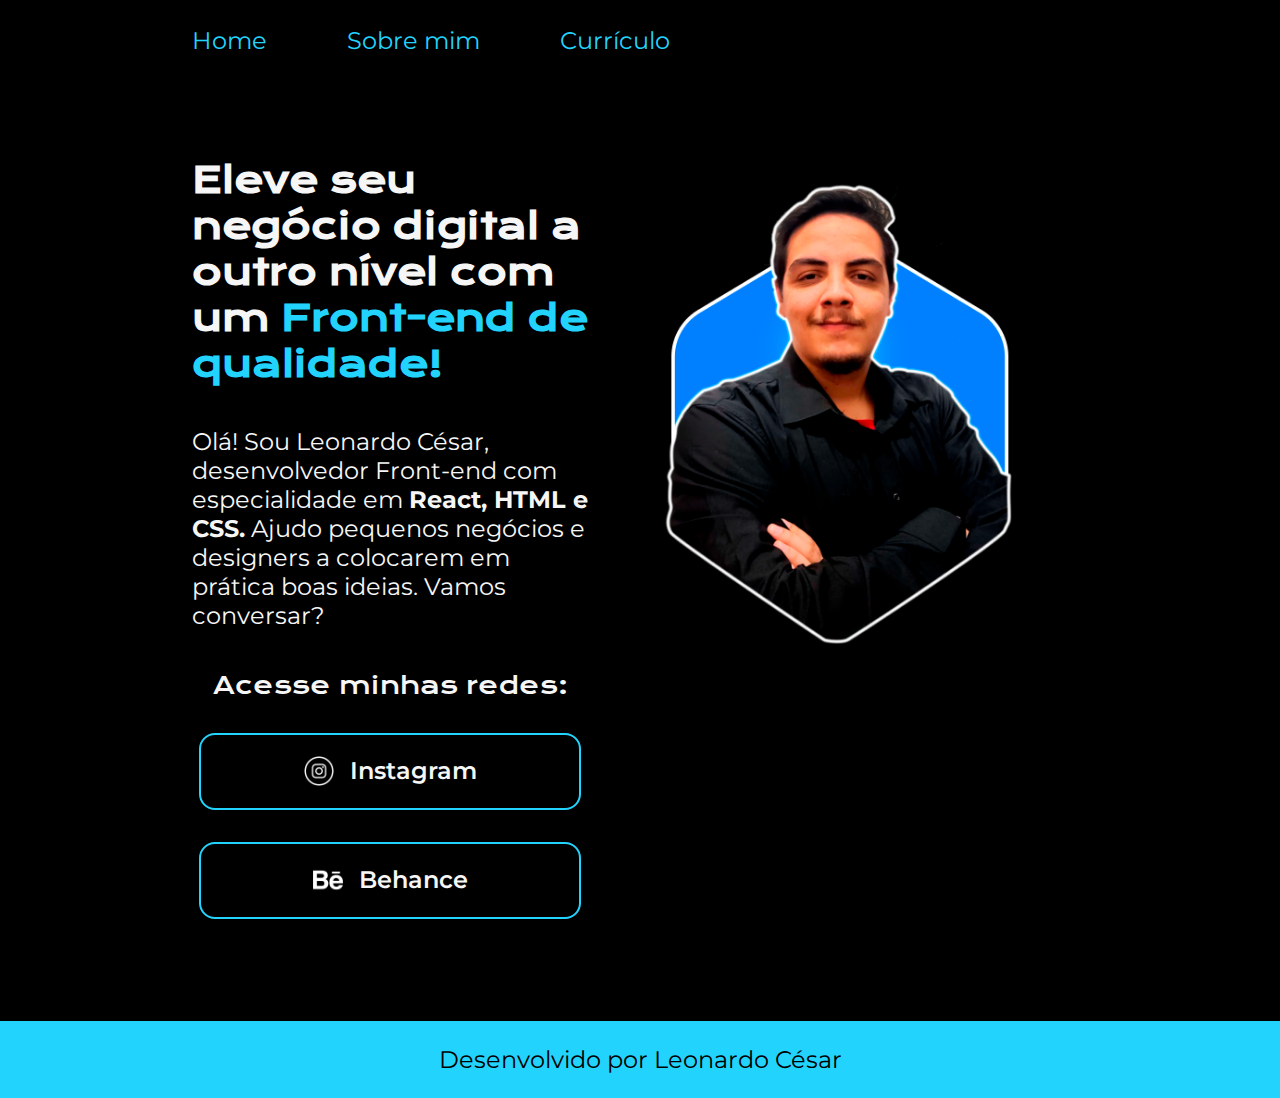
<file: index.html>
<!DOCTYPE html>
<html lang="pt-BR">
<head>
    <meta charset="UTF-8">
    <meta http-equiv="X-UA-Compatible" content="IE=edge">
    <meta name="viewport" content="width=device-width, initial-scale=1.0">
    <title>Portfólio</title>
    <link rel="stylesheet" href="./styles/style.css">
</head>
<body>
    <header class="cabecalho">
        <nav class="cabecalho__menu">
            <a class="cabecalho__menu__link" href="index.html">Home</a>
            <a class="cabecalho__menu__link" href="about.html">Sobre mim</a>
            <a class="cabecalho__menu__link" href="curriculum.html">Currículo</a>
        </nav>
    </header>
    <main class="apresentacao">
        <section class="apresentacao__conteudo">
            <h1 class="apresentacao__conteudo__titulo">Eleve seu negócio digital a outro nível com um <strong class="titulo-destaque">Front-end de qualidade!</strong></h1>
            <p class="apresentacao__conteudo__texto">Olá! Sou Leonardo César, desenvolvedor Front-end com especialidade em <strong>React, HTML e CSS.</strong> Ajudo pequenos negócios e designers a colocarem em prática boas ideias. Vamos conversar?</p>
            <div class="apresentacao__links">
                <h2 class="apresentacao__links__subtitulo">Acesse minhas redes:</h2>
                <a class="apresentacao__links__link" href="https://www.instagram.com/leoczar.santos/">
                    <img src=./assets/Instagram_logo.png width="30px" height="30px"> 
                    Instagram</a>
                <a class="apresentacao__links__link" href="https://www.behance.net/leonardocsar2">
                    <img src=./assets/behance-512.png width="30px" height="30px"> 
                    Behance</a>
            </div>
        </section>    
        <img class="minha foto" src="assets/Leonardo para site atualizado.png "  
        width=500px
        height=500px
        >

    </main>

    <footer class="rodape">
        <p> Desenvolvido por Leonardo César</p>
    </footer>
</body>
</html>
</file>
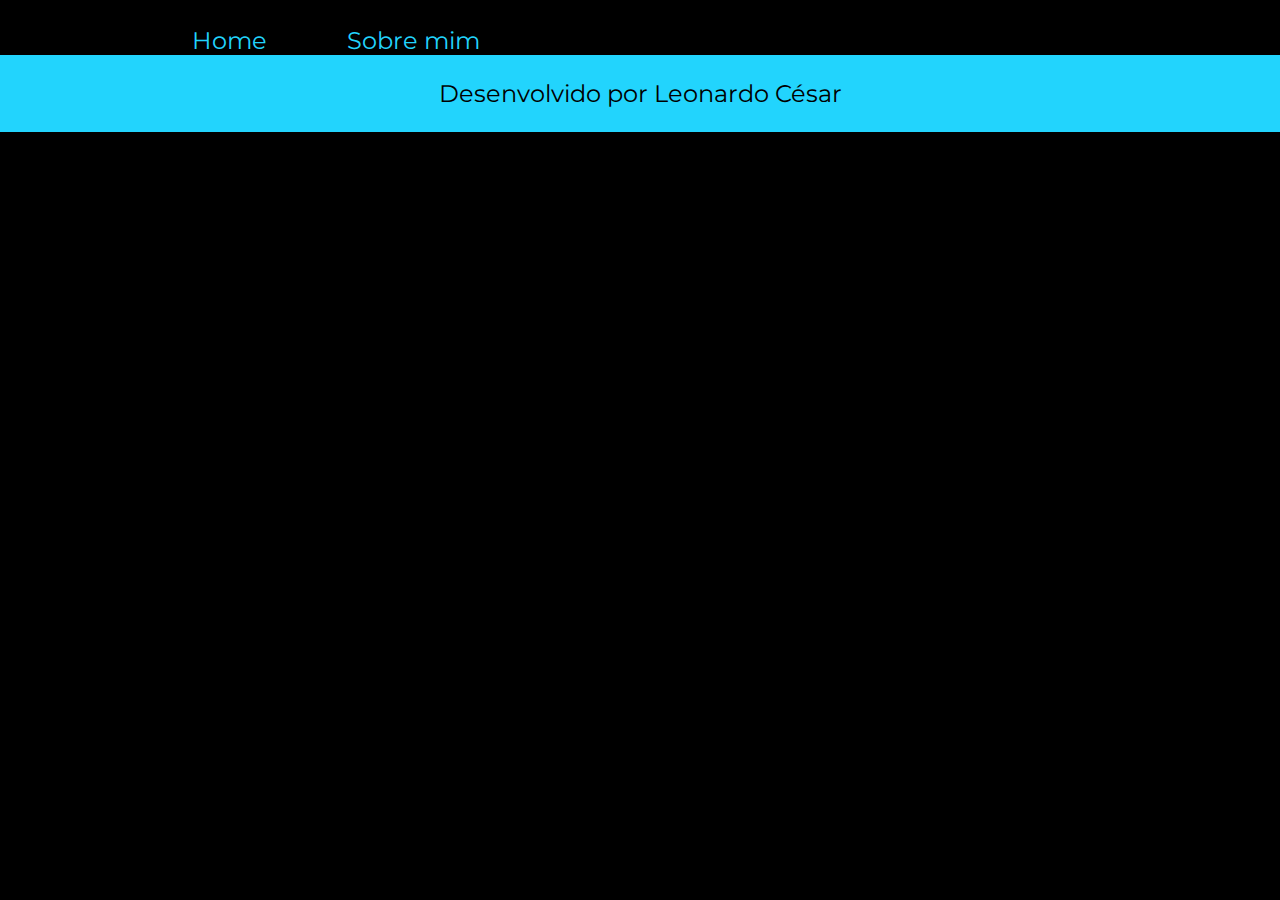
<file: about.html>
<!DOCTYPE html>
<html lang="pt-BR">
<head>
    <meta charset="UTF-8">
    <meta name="viewport" content="width=device-width, initial-scale=1.0">
    <title>Sobre mim</title>
    <link rel="stylesheet" href="./styles/style.css">
</head>
<body>
    <header class="cabecalho">
        <nav class="cabecalho__menu">
            <a class="cabecalho__menu__link" href="index.html">Home</a>
            <a class="cabecalho__menu__link" href="about.html">Sobre mim</a>
        </nav>
    </header>
    <footer class="rodape">
        <p> Desenvolvido por Leonardo César</p>
    </footer>
</body>
</html>
</file>
<file: styles/style.css>
@import url('https://fonts.googleapis.com/css2?family=Krona+One&display=swap');
@import url('https://fonts.googleapis.com/css2?family=Krona+One&family=Montserrat&display=swap');
@import url('https://fonts.googleapis.com/css2?family=Krona+One&family=Montserrat:wght@400;600&display=swap');

* {
    margin: 0;
    padding: 0;
}
body {
    box-sizing: border-box;
    /* height: 100vh; */
    background-color: black;
    color:#f6f6f6;
}

.cabecalho{
    padding: 2% 0 0 15%
    
}

.cabecalho__menu{
    display:flex;
    gap: 80px;
}

.cabecalho__menu__link{
    font-family:'Montserrat', sans-serif;
    font-size: 24px;
    font-weight: 600px;
    color: #22D4FD;
    text-decoration: none;
}


.titulo-destaque {
    color: #22d4fd;
}
.apresentacao {
    padding: 8% 15%;
    display: flex;
    align-items: top;
    justify-content: space-between;
}

.apresentacao__conteudo {
    width: 615px;
    display: flex;
    flex-direction: column;
    gap: 40px;

}

.apresentacao__conteudo__titulo {
    font-size: 36px;
    font-family: 'Krona One', sans-serif;
}
.apresentacao__conteudo__texto {
    font-size: 24px;
    font-family: 'Montserrat', sans-serif;
}
.apresentacao__links {
    display: flex;
    justify-content: space-between;
    flex-direction: column;
    align-items: center;
    gap: 32px
}
.apresentacao__links__link {
    /* background-color: #22D4FD; */
    display: flex;
    justify-content: center;
    gap: 16px;
    border: 2px solid #22D4FD;
    width: 378px;
    text-align: center;
    border-radius: 16px;
    font-size: 24px;
    padding: 21.5px 0;
    color: #f6f6f6;
    text-decoration: none;
    font-family:'Montserrat', sans-serif;
    font-weight: 600;

}
.apresentacao__links__link:hover {
    background-color: #272727;
}



.apresentacao__links__subtitulo{
    font-family: 'Krona One', sans-serif;
    font-size: 24px;
    font-weight: 400;

}

.minhafoto{
    display: flex;
    flex-direction: bottom;
    
}

.rodape{
    color: #000;
    background-color: #22D4FD;
    padding: 24px;
    text-align: center;
    font-family: 'Montserrat', sans-serif;
    font-size: 24px;
    font-weight: 400;
}
</file>
